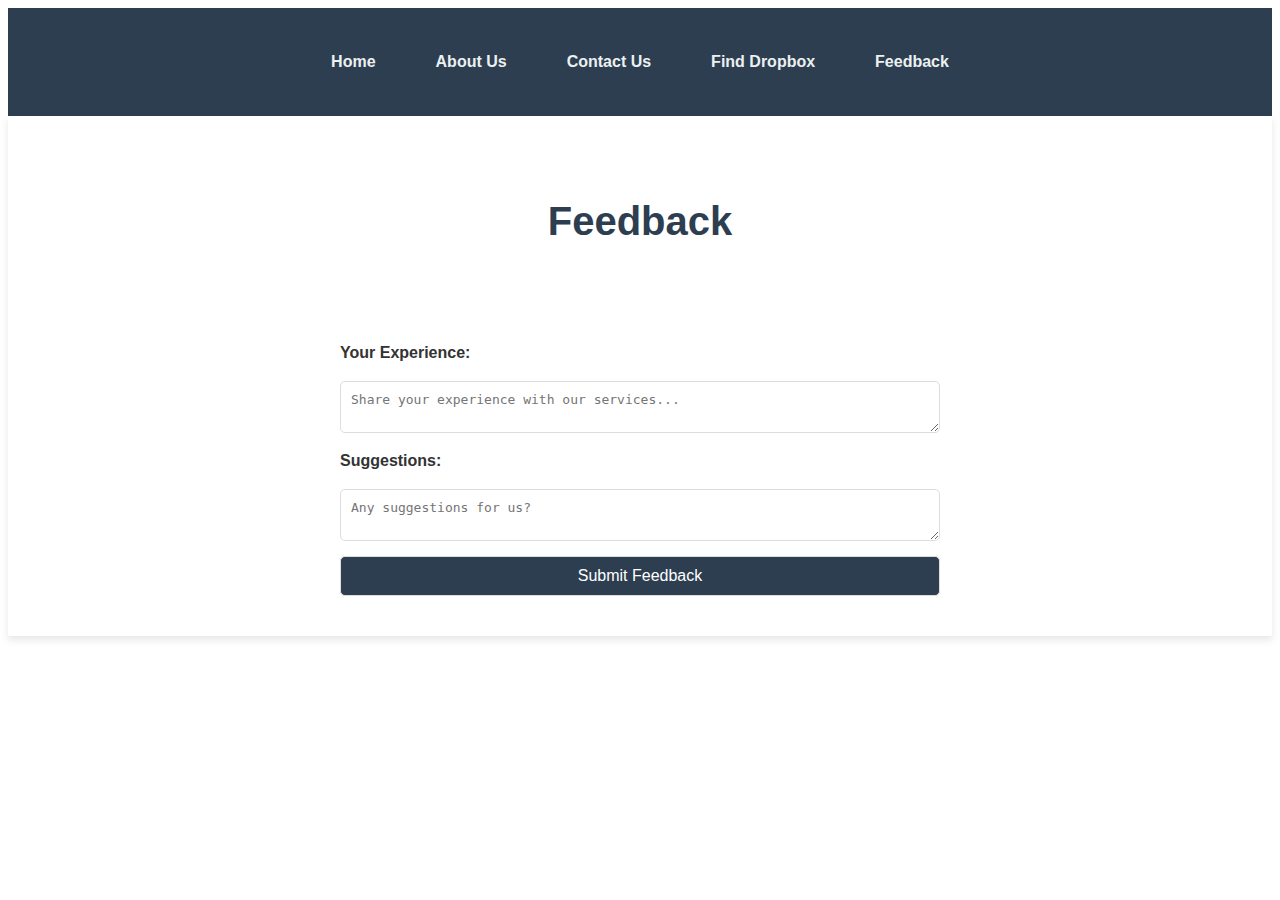
<file: feedback.html>
<!DOCTYPE html>
<html lang="en">
<head>
    <meta charset="UTF-8">
    <meta http-equiv="X-UA-Compatible" content="IE=edge">
    <meta name="viewport" content="width=device-width, initial-scale=1.0">
    <title>Feedback</title>
    <link rel="stylesheet" href="styles.css">
</head>
<body>
    <!-- Navigation Bar -->
    <nav>
        <ul>
            <li><a href="index.html">Home</a></li>
            <li><a href="index.html#about">About Us</a></li>
            <li><a href="index.html#contact">Contact Us</a></li>
            <li><a href="find-dropbox.html">Find Dropbox</a></li>
            <li><a href="feedback.html">Feedback</a></li>
        </ul>
    </nav>

    <!-- Feedback Section -->
    <section id="feedback">
        <h2>Feedback</h2>
        <p>We value your feedback and suggestions. Your input helps us improve our services and better serve our community. Please share your experience and any ideas for improvement below.</p>
        <form id="feedback-form">
            <label for="feedback-experience">Your Experience:</label>
            <textarea id="feedback-experience" placeholder="Share your experience with our services..." required></textarea>
            <label for="feedback-suggestions">Suggestions:</label>
            <textarea id="feedback-suggestions" placeholder="Any suggestions for us?" required></textarea>
            <button type="submit">Submit Feedback</button>
        </form>
    </section>

    <script>
        document.getElementById('feedback-form').addEventListener('submit', function(event) {
            event.preventDefault();
            alert('Thank you for your feedback! Your thoughts are valuable to us.');
            // Normally, you would handle form submission here (e.g., sending data to a server).
        });
    </script>
</body>
</html>
</file>
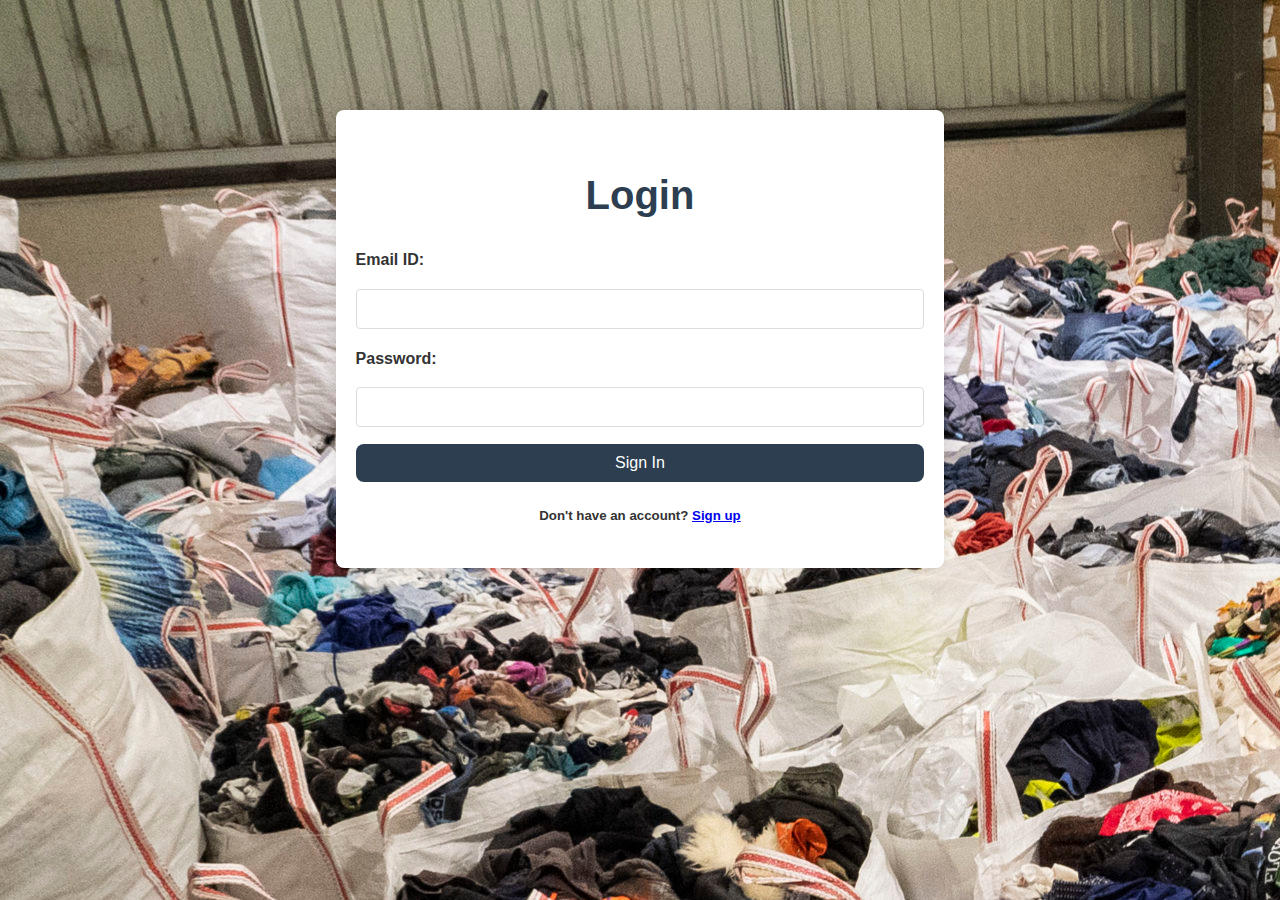
<file: login.html>
<!DOCTYPE html>
<html lang="en">
<head>
    <meta charset="UTF-8">
    <meta http-equiv="X-UA-Compatible" content="IE=edge">
    <meta name="viewport" content="width=device-width, initial-scale=1.0">
    <title>Login</title>
    <link rel="stylesheet" href="styles.css">
</head>
<body class="entry-page">
    <section class="login-section">
        <h2>Login</h2>
        <form id="login-form" class="form">
            <label for="email">Email ID:</label>
            <input type="email" id="email" name="email" required>
            
            <label for="password">Password:</label>
            <input type="password" id="password" name="password" required>
            
            <button type="button" onclick="navigateToHome()">Sign In</button>
        </form>
        <h5>Don't have an account? <a href="register.html">Sign up</a></h5>
    </section>

    <script>
        function navigateToHome() {
            // Redirect to the home page after "Sign In" button is clicked
            window.location.href = 'index.html';
        }
    </script>
</body>
</html>
</file>
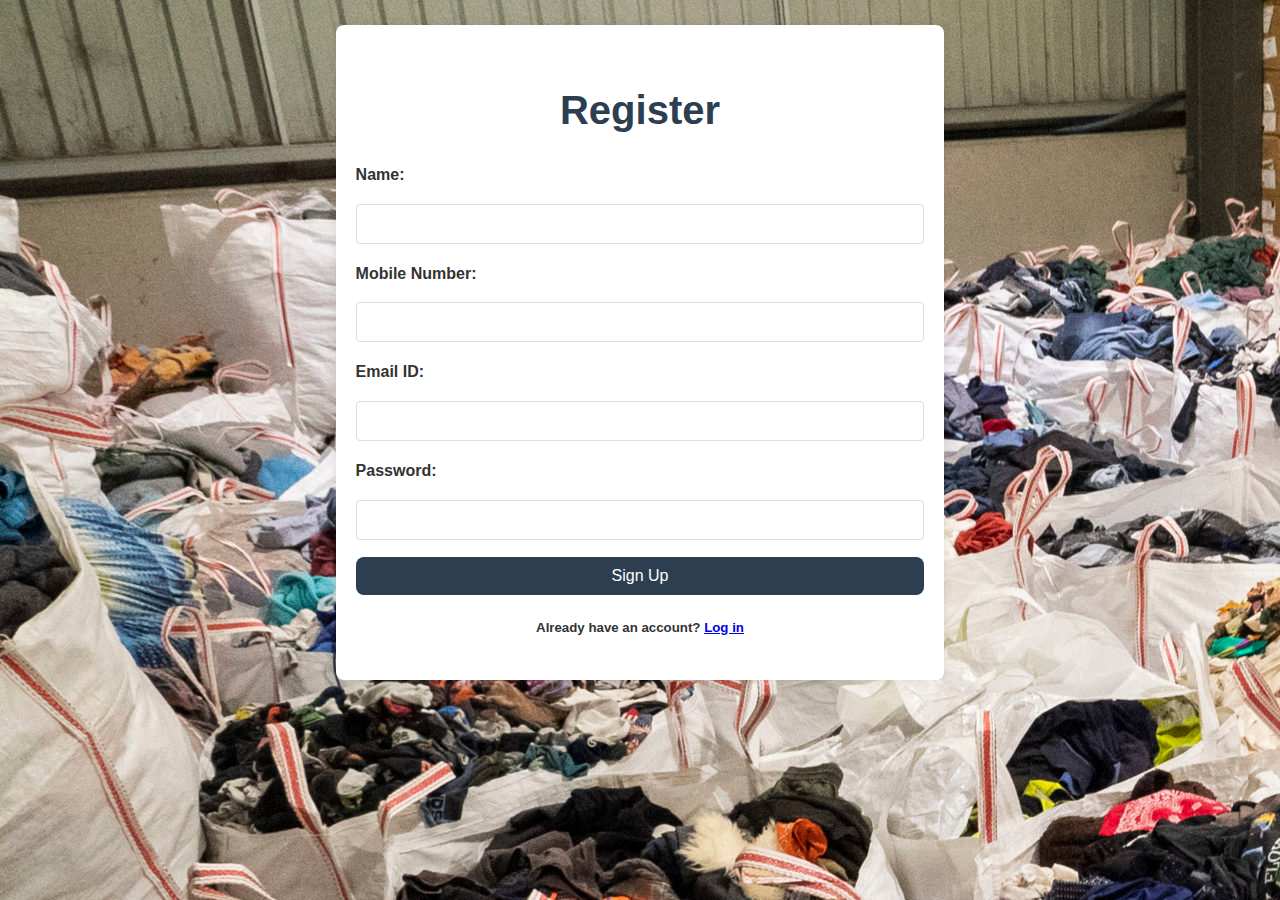
<file: register.html>
<!DOCTYPE html>
<html lang="en">
<head>
    <meta charset="UTF-8">
    <meta http-equiv="X-UA-Compatible" content="IE=edge">
    <meta name="viewport" content="width=device-width, initial-scale=1.0">
    <title>Register</title>
    <link rel="stylesheet" href="styles.css">
</head>
<body class="entry-page">
    <section class="register-section">
        <h2>Register</h2>
        <form id="register-form" class="form">
            <label for="name">Name:</label>
            <input type="text" id="name" name="name" required>
            
            <label for="mobile">Mobile Number:</label>
            <input type="text" id="mobile" name="mobile" required pattern="[0-9]{10}">
            
            <label for="email">Email ID:</label>
            <input type="email" id="email" name="email" required>
            
            <label for="password">Password:</label>
            <input type="password" id="password" name="password" required>
            
            <button type="button" onclick="navigateToHome()">Sign Up</button>
        </form>
        <h5>Already have an account? <a href="login.html">Log in</a></h5>
    </section>

    <script>
        function navigateToHome() {
            // Redirect to the home page after "Sign Up" button is clicked
            window.location.href = 'index.html';
        }
    </script>
</body>
</html>
</file>
<file: styles.css>
Reset some default styles
* {
    margin: 0%;
    padding: 0;
    box-sizing: border-box;  
}

body {
    font-family: 'Segoe UI', Tahoma, Geneva, Verdana, sans-serif;
    line-height: 1.6;
    color: #333;
    background: #f9f9f9, url('image01.jpg') no-repeat center center/cover;
}

/* body {
    font-family: Arial, sans-serif;
    margin: 0;
    padding: 0;
    display: flex;
    justify-content: center;
    align-items: center;
    height: 100vh;
    background-color: #f4f4f9;
} */

nav ul {
    display: flex;
    justify-content: flex-start;
    padding: 10px;
}

.earning{
    color: #ffffff;
    font-weight: 700;
    margin-left: 150px;
}

nav ul li {
    list-style: none;
    margin-right: 20px;
}

nav ul li a {
    text-decoration: none;
    color: #333;
}

.register-section, .login-section {
    background: #fff;
    padding: 20px;
    border-radius: 8px;
    box-shadow: 0 0 10px rgba(0, 0, 0, 0.1);
}

.login-section h5{
    text-align: center;
}

.register-section h5{
    text-align: center;
}

.login-section {
    max-width: 45%;
    margin-top: 110px;
}

.register-section {
    max-width: 45%;
    margin-top: 25px;
    max-height: 90%;
}

.entry-page{
    background-image: url(image03.jpg);
}

h2 {
    margin-bottom: 20px;
}

.form {
    display: flex;
    flex-direction: column;
}

.form label {
    margin-bottom: 1px;
    font-weight: bold;
}

#about {
    text-align: center;
}
#about h3{
    text-align: center;
    margin-left: 80px;
}

.form input {
    margin-bottom: 2px;
    padding: 10px;
    border: 1px solid #ddd;
    border-radius: 4px;
}

.form button {
    padding: 10px;
    border: none;
    background: #2c3e50;
    color: #fff;
    border-radius: 8px;
    cursor: pointer;
    transition: background 0.3s;
}

.form button:hover {
    background: #218838;
}

.form p {
    text-align: center;
}


/* Navigation styles */
nav {
    background: #2c3e50;
    padding: 15px 20px;
    position: sticky;
    top: 0;
    z-index: 1000;
}

nav ul {
    list-style: none;
    display: flex;
    justify-content: center;
    align-items: center;
    flex-wrap: wrap;
}

nav ul li {
    margin: 0 15px;
}

nav ul li a {
    color: #ecf0f1;
    text-decoration: none;
    font-weight: bold;
    padding: 10px 15px;
    transition: background 0.3s, color 0.3s;
}

nav ul li a:hover {
    background: #ecf0f1;
    color: #2c3e50;
    border-radius: 5px;
}

/* Hero section styles */
.hero {
    background: linear-gradient(rgba(0, 0, 0, 0.5), rgba(0, 0, 0, 0.5)), url('image01.jpg') no-repeat center center/cover;
    height: 95vh;
    display: flex;
    justify-content: center;
    align-items: center;
    color: #fff;
    text-align: center;
}

.hero-content h1 {
    font-size: 3.5em;
    margin-bottom: 10px;
    letter-spacing: 1px;
}

.hero-content p {
    font-size: 1.5em;
    max-width: 900px;
}

/* Section styles */
section {
    padding: 40px 20px;
    margin: auto;
    max-width: 100%;
    background: #fff;
    box-shadow: 0 4px 8px rgba(0, 0, 0, 0.1);
}

section h2 {
    text-align: center;
    margin-bottom: 20px;
    color: #2c3e50;
    font-size: 2.5em;
}

#about p {
    color: #2c3e50;
    margin-left: 20%;
    margin-right: 20%;
}

#contact p {
    margin-top: 5%;
    color: #2c3e50;
    margin-left: 20%;
    margin-right: 20%;
}

#contact ul{
    margin-left: 20%;
    margin-right: 20%;
    /* margin-bottom: 5%; */
}

section p {
    color: #ffffff;
    line-height: 1.8;
    margin: 10px 0;
    text-align: justify;
}

#process {
    display: flex;
    flex-direction: column;
    align-items: center;
}

#process p {
    max-width: 900px;
    text-align: center;
}

#find-dropbox {
    background: url('image03.jpg') no-repeat center center/cover;
}

#infobox{
    background: #ffffff;
    width: 80%;
    padding-bottom: 6%;
    padding-top: 2%;
    border-radius: 2%;
    margin-left: 10%;
}

/* Form styles */
form {
    display: flex;
    flex-direction: column;
    gap: 15px;
    max-width: 600px;
    margin: 0 auto;
}

form label {
    font-weight: bold;
    color: #333;
}

form input, form textarea, form button {
    padding: 10px;
    border: 1px solid #ddd;
    border-radius: 5px;
    font-size: 1em;
}

form button {
    background: #2c3e50;
    color: #fff;
    cursor: pointer;
    transition: background 0.3s;
}

form button:hover {
    background: #34495e;
}

/* Shopping Section */
#shop .products {
    display: flex;
    flex-wrap: wrap;
    gap: 20px;
    justify-content: center;
}

.product-card {
    background: #fff;
    border: 1px solid #ddd;
    border-radius: 8px;
    padding: 20px;
    max-width: 250px;
    text-align: center;
    box-shadow: 0 4px 8px rgba(0, 0, 0, 0.1);
}

.product-card img {
    max-width: 100%;
    border-radius: 8px;
}

.product-card h3 {
    font-size: 1.5em;
    margin: 15px 0;
}

.product-card p {
    color: #2c3e50;
}

.quantity-controls {
    display: flex;
    justify-content: center;
    align-items: center;
    gap: 10px;
    margin: 15px 0;
}

.quantity-controls button {
    background: #2c3e50;
    color: #fff;
    border: none;
    padding: 5px 10px;
    cursor: pointer;
    border-radius: 4px;
}

.quantity-controls input {
    width: 40px;
    text-align: center;
}

.add-to-cart {
    background: #27ae60;
    color: #fff;
    padding: 10px;
    border: none;
    border-radius: 4px;
    cursor: pointer;
}

.cart-popup {
    position: fixed;
    top: 50%;
    left: 50%;
    transform: translate(-50%, -50%);
    width: 60%; /* Fixed width */
    height: 50%; /* Fixed height */
    background: #fff;
    padding: 30px;
    border-radius: 8px;
    box-shadow: 0 4px 12px rgba(0, 0, 0, 0.2);
    z-index: 1001;
    display: none; /* Keep hidden by default */
    overflow-y: auto; /* Add scroll if content exceeds height */
    display: flex;
    flex-direction: column;
    justify-content: space-between; /* Space between content and buttons */
}

.cart-popup h2 {
    margin-bottom: 20px;
}

/* Container for the Pay and Close buttons */
.cart-popup .button-container {
    display: flex;
    gap: 10px;
    justify-content: flex-end; /* Align to the bottom right */
    padding-top: 20px;
    margin-top: auto; /* Pushes the buttons to the bottom */
}

/* Styles for buttons */
#pay-button, #close-cart {
    padding: 10px 15px;
    border: none;
    border-radius: 4px;
    cursor: pointer;
}

#pay-button {
    background: #27ae60;
    color: #fff;
}

#close-cart {
    background: #e74c3c;
    color: #fff;
}


/* Responsive styles */
@media (max-width: 768px) {
    nav ul {
        flex-direction: column;
    }

    .hero-content h1 {
        font-size: 2.5em;
    }

    .hero-content p {
        font-size: 1.2em;
    }

    section {
        padding: 20px 10px;
    }

    form {
        max-width: 100%;
    }
}

@media (max-width: 480px) {
    nav ul li {
        margin: 10px 0;
    }

    .hero-content h1 {
        font-size: 2em;
    }

    .hero-content p {
        font-size: 1em;
    }

    section h2 {
        font-size: 2em;
    }
 
    section {
        margin: 10px 10px;
    }
}
</file>
